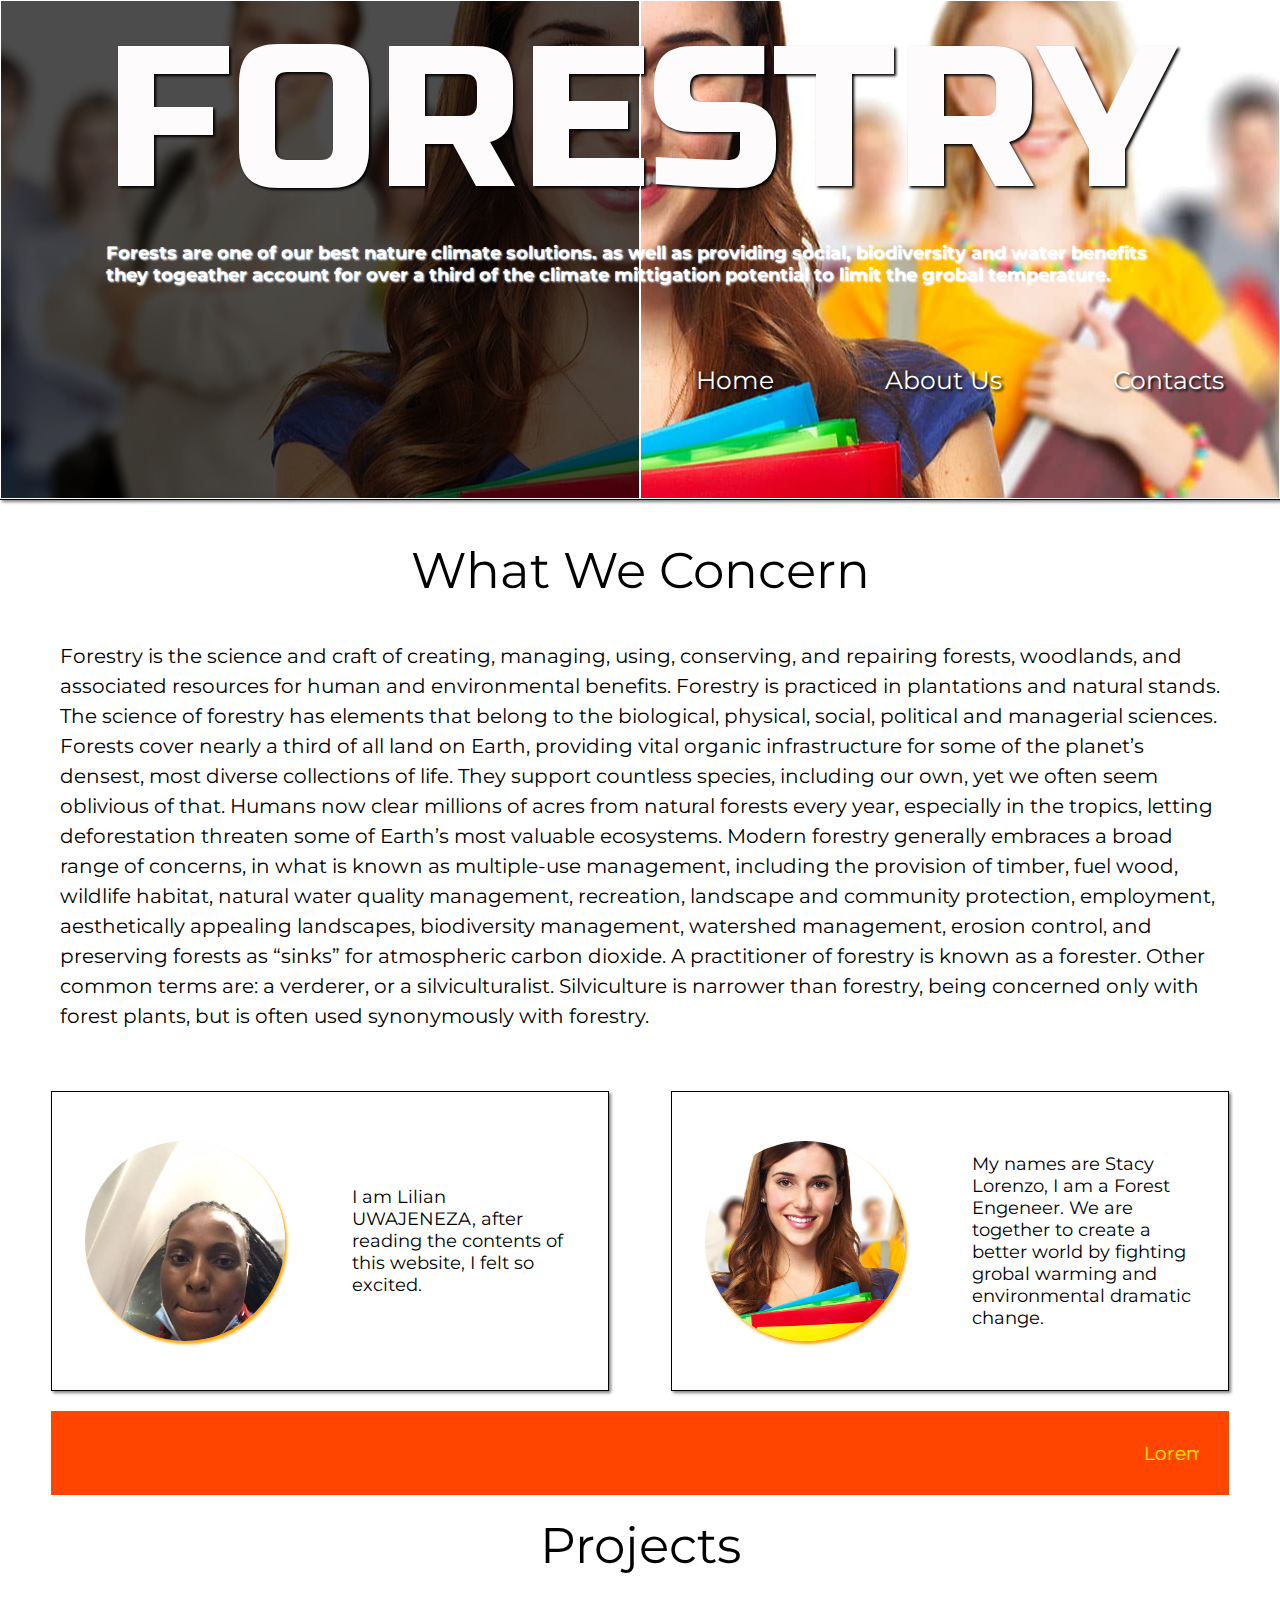
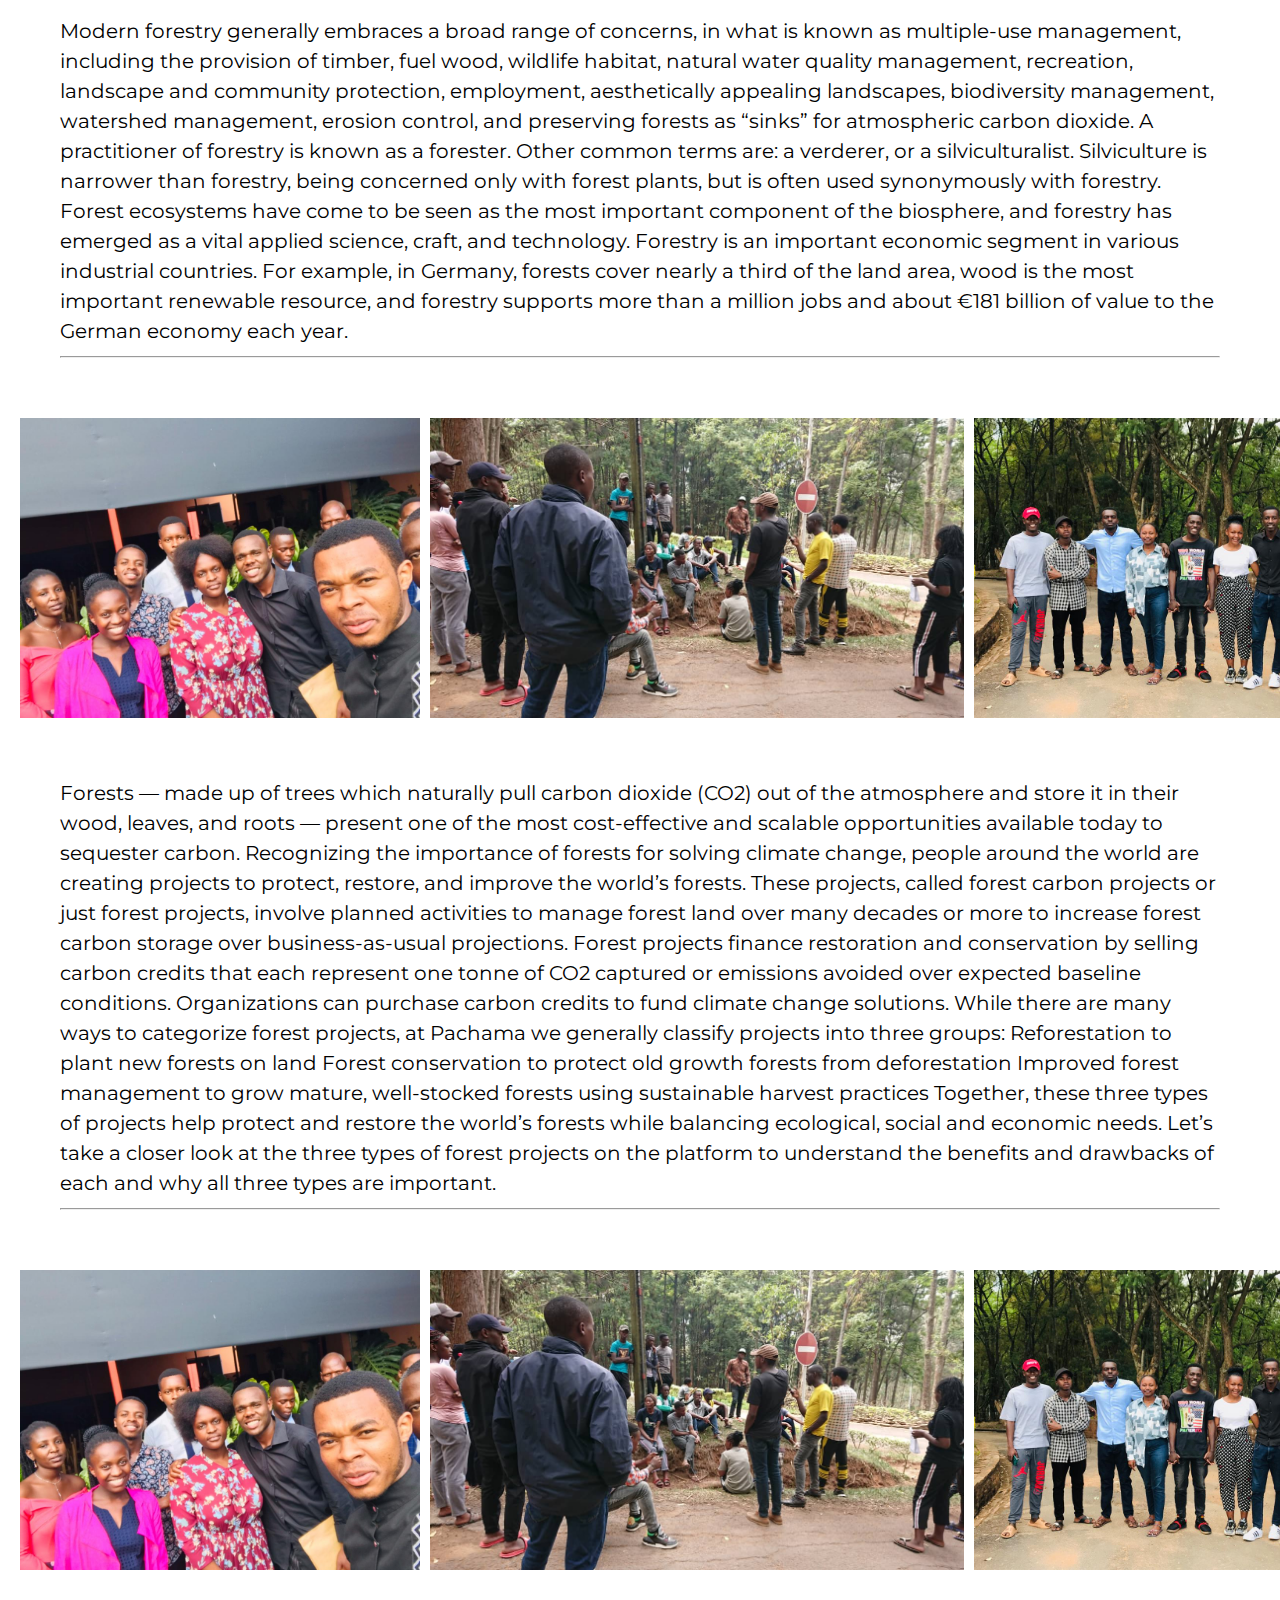
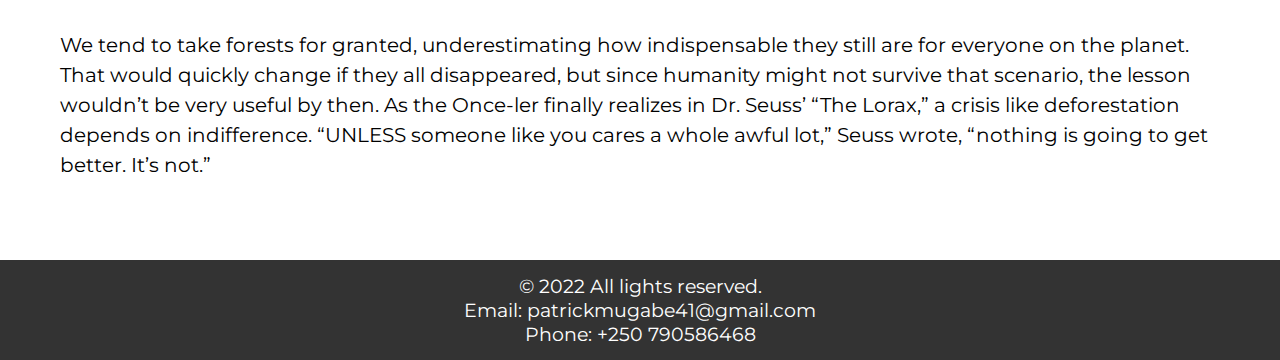
<file: Mupa/index.html>
<html>
    <head>
        <title>MUPA</title>
        <link rel="stylesheet" href="css/styles.css">
    </head>
    <body>
        <div class="container">
           <div class="nav">
               <div class="header">
                   <div class="logo">
                     <div>
                        <span class="one">FORESTRY</span>
                        <span>Forests are one of our best nature climate solutions. as well as providing social, biodiversity and water benefits they togeather account for over a third of the climate mittigation potential to limit the grobal temperature.</span>
                     </div> </div>
               </div>
               <div class="intro">
                   <div class="nav-bar">
                       <ul>
                           <li><a href="index.html">Home</a></li>
                           <li><a href="about.html">About Us</a></li>
                           <li><a href="contacts.html">Contacts</a></li>
                       </ul>
                   </div>
               </div>
           </div>
           <div class="content">
               <div class="section">
                   <center>
                    <div class="title">
                        What We Concern
                    </div>
                   </center>
                   <div class = "three">
                    Forestry is the science and craft of creating, managing, using, conserving, and repairing forests, woodlands, and associated resources for human and environmental benefits.

                    Forestry is practiced in plantations and natural stands. The science of forestry has elements that belong to the biological, physical, social, political and managerial sciences.
                    
                    Forests cover nearly a third of all land on Earth, providing vital organic infrastructure for some of the planet’s densest, most diverse collections of life. They support countless species, including our own, yet we often seem oblivious of that. Humans now clear millions of acres from natural forests every year, especially in the tropics, letting deforestation threaten some of Earth’s most valuable ecosystems.
                    
                    Modern forestry generally embraces a broad range of concerns, in what is known as multiple-use management, including the provision of timber, fuel wood, wildlife habitat, natural water quality management, recreation, landscape and community protection, employment, aesthetically appealing landscapes, biodiversity management, watershed management, erosion control, and preserving forests as “sinks” for atmospheric carbon dioxide.
                    
                    A practitioner of forestry is known as a forester. Other common terms are: a verderer, or a silviculturalist. Silviculture is narrower than forestry, being concerned only with forest plants, but is often used synonymously with forestry.
                   
                    </div>
                   
               </div>


               <div class="section cards">
               <div class="card">
                   <img src="imgs/2.jpg" alt=""><div>I am Lilian UWAJENEZA, after reading the contents of this website, I felt so excited.</div>
               </div>
               <div class="card">
                <img src="imgs/1.jpg" alt=""><div>My names are Stacy Lorenzo, I am a Forest Engeneer. We are together to create a better world by fighting grobal warming and environmental dramatic change.</div>
            </div>
            </div>
            
            <div class="section">
                <div class="banner">
                    <marquee behavior="" direction="">
                        Lorem ipsum dolor sit amet consectetur adipisicing elit. Veritatis illo autem totam odit possimus! Nobis, maxime? Illo optio eos possimus veritatis qui, nemo alias similique voluptate nobis sequi repellat quidem.
                    </marquee>
                </div>
            </div>

            <div class="section">
                <center>
                 <div class="title">
                     Projects
                 </div>
                </center>
                <div class = "three">
                    Modern forestry generally embraces a broad range of concerns, in what is known as multiple-use management, including the provision of timber, fuel wood, wildlife habitat, natural water quality management, recreation, landscape and community protection, employment, aesthetically appealing landscapes, biodiversity management, watershed management, erosion control, and preserving forests as “sinks” for atmospheric carbon dioxide.

A practitioner of forestry is known as a forester. Other common terms are: a verderer, or a silviculturalist. Silviculture is narrower than forestry, being concerned only with forest plants, but is often used synonymously with forestry.

Forest ecosystems have come to be seen as the most important component of the biosphere, and forestry has emerged as a vital applied science, craft, and technology.

Forestry is an important economic segment in various industrial countries. For example, in Germany, forests cover nearly a third of the land area, wood is the most important renewable resource, and forestry supports more than a million jobs and about €181 billion of value to the German economy each year.
                   <hr>
                
                 </div>
                
            </div>

            <div class="section">
                <div class="cards imgs">
                    
                        
                        <img src="imgs/3.jpg" alt="">
                        <img src="imgs/4.jpg" alt="">
                        <img src="imgs/5.jpg" alt="">
                  
                </div>
            </div>



            <div class="section">
               
                <div class = "three">
                    Forests — made up of trees which naturally pull carbon dioxide (CO2) out of the atmosphere and store it in their wood, leaves, and roots — present one of the most cost-effective and scalable opportunities available today to sequester carbon. Recognizing the importance of forests for solving climate change, people around the world are creating projects to protect, restore, and improve the world’s forests.

These projects, called forest carbon projects or just forest projects, involve planned activities to manage forest land over many decades or more to increase forest carbon storage over business-as-usual projections. Forest projects finance restoration and conservation by selling carbon credits that each represent one tonne of CO2 captured or emissions avoided over expected baseline conditions. Organizations can purchase carbon credits to fund climate change solutions.

While there are many ways to categorize forest projects, at Pachama we generally classify projects into three groups:

Reforestation to plant new forests on land
Forest conservation to protect old growth forests from deforestation
Improved forest management to grow mature, well-stocked forests using sustainable harvest practices
Together, these three types of projects help protect and restore the world’s forests while balancing ecological, social and economic needs. Let’s take a closer look at the three types of forest projects on the platform to understand the benefits and drawbacks of each and why all three types are important.
                   <hr>
                
                 </div>
                
            </div>

            <div class="section">
                <div class="cards imgs">
                    
                        
                        <img src="imgs/3.jpg" alt="">
                        <img src="imgs/4.jpg" alt="">
                        <img src="imgs/5.jpg" alt="">
                  
                </div>
            </div>

            <div class="section">
                <center>

                </center>
                <div class = "three">
                    We tend to take forests for granted, underestimating how indispensable they still are for everyone on the planet. That would quickly change if they all disappeared, but since humanity might not survive that scenario, the lesson wouldn’t be very useful by then. As the Once-ler finally realizes in Dr. Seuss’ “The Lorax,” a crisis like deforestation depends on indifference. “UNLESS someone like you cares a whole awful lot,” Seuss wrote, “nothing is going to get better. It’s not.”
                
                 </div>
                
            </div>
           </div>

           <div class="footer">
            <div><span>&copy; 2022 All lights reserved.</span></div>
            <div><span>Email: patrickmugabe41@gmail.com</span></div>
            <div><span>Phone: +250 790586468</span></div>
           </div>
        </div>
    </body>
</html>
</file>
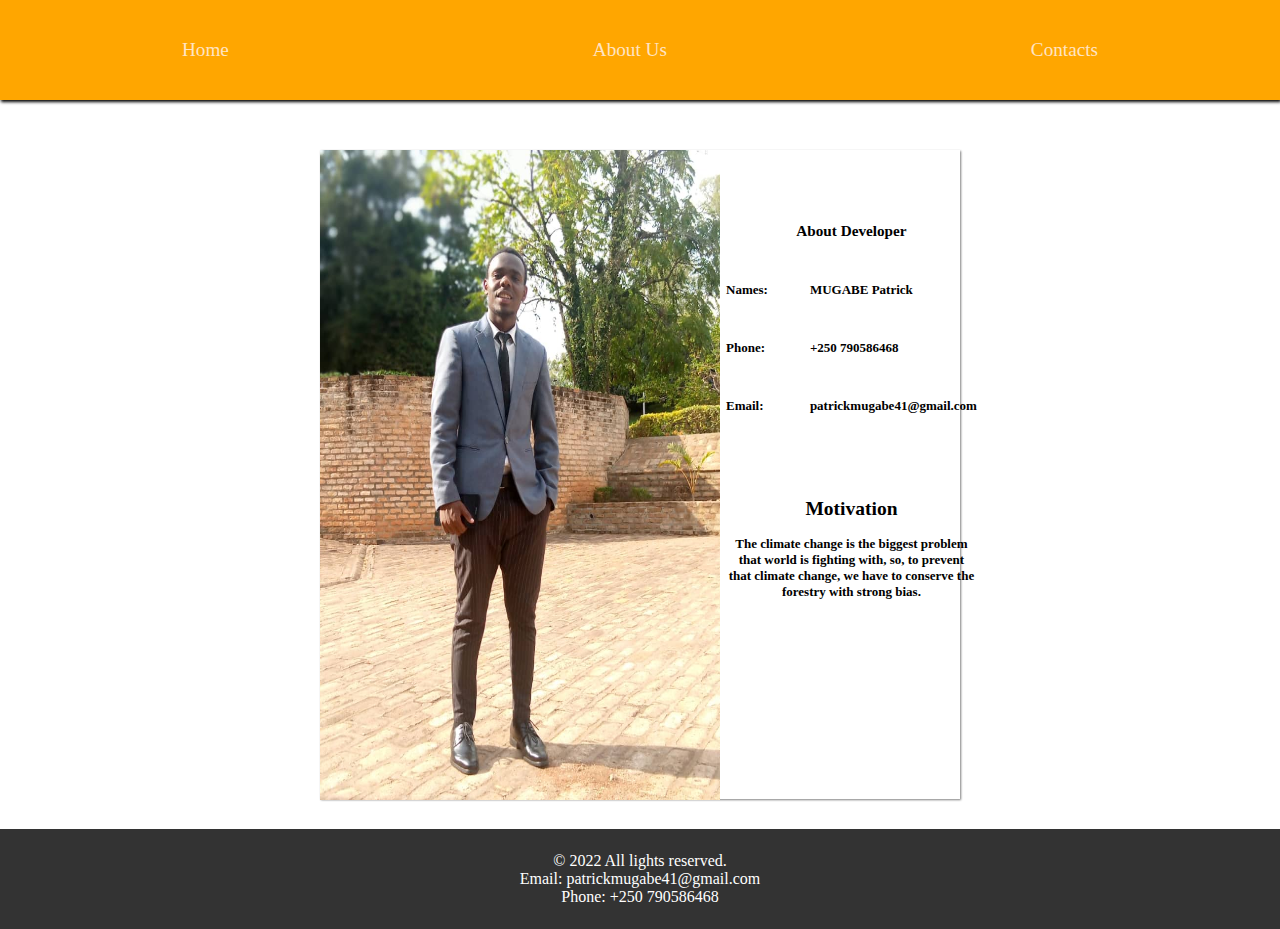
<file: Mupa/about.html>
<!DOCTYPE html>
<html lang="en">
<head>
    <meta charset="UTF-8">
    <meta http-equiv="X-UA-Compatible" content="IE=edge">
    <meta name="viewport" content="width=device-width, initial-scale=1.0">
    <link rel="stylesheet" href="css/about.css">
    <title>Document</title>
</head>
<body>
    <div class="container">
        <div class="nav-special">
            <ul>
                <li><a href="index.html">Home</a></li>
                <li><a href="about.html">About Us</a></li>
                <li><a href="contacts.html">Contacts</a></li>
            </ul>
        </div>

        <section>
           <img src="imgs/6.jpg" alt="" class="mupa">
           <div class="dev_desc">
               <table>
                   <tr><td  colspan = "2"><center><h3>About Developer</h3></center></td></tr>
                   <tr><td>Names:</td><td>MUGABE Patrick</td></tr>
                   <tr><td>Phone:</td><td>+250 790586468</td></tr>
                   <tr><td>Email:</td><td>patrickmugabe41@gmail.com</td></tr>
                   <tr><td  colspan = "2"><center><h3></h3></center></td></tr>

                   <tr><td  colspan = "2"><center>
                       <h2>Motivation</h2><br>
                       <h4>The climate change is the biggest problem that world is fighting with, so, to prevent that climate change, we have to conserve the forestry with strong bias.</h4></center></td></tr>
                   
               </table>
           </div>
        </section>

        <div class="footer">
            <div><span>&copy; 2022 All lights reserved.</span></div>
            <div><span>Email: patrickmugabe41@gmail.com</span></div>
            <div><span>Phone: +250 790586468</span></div>
           </div>
    </div>
</body>
</html>
</file>
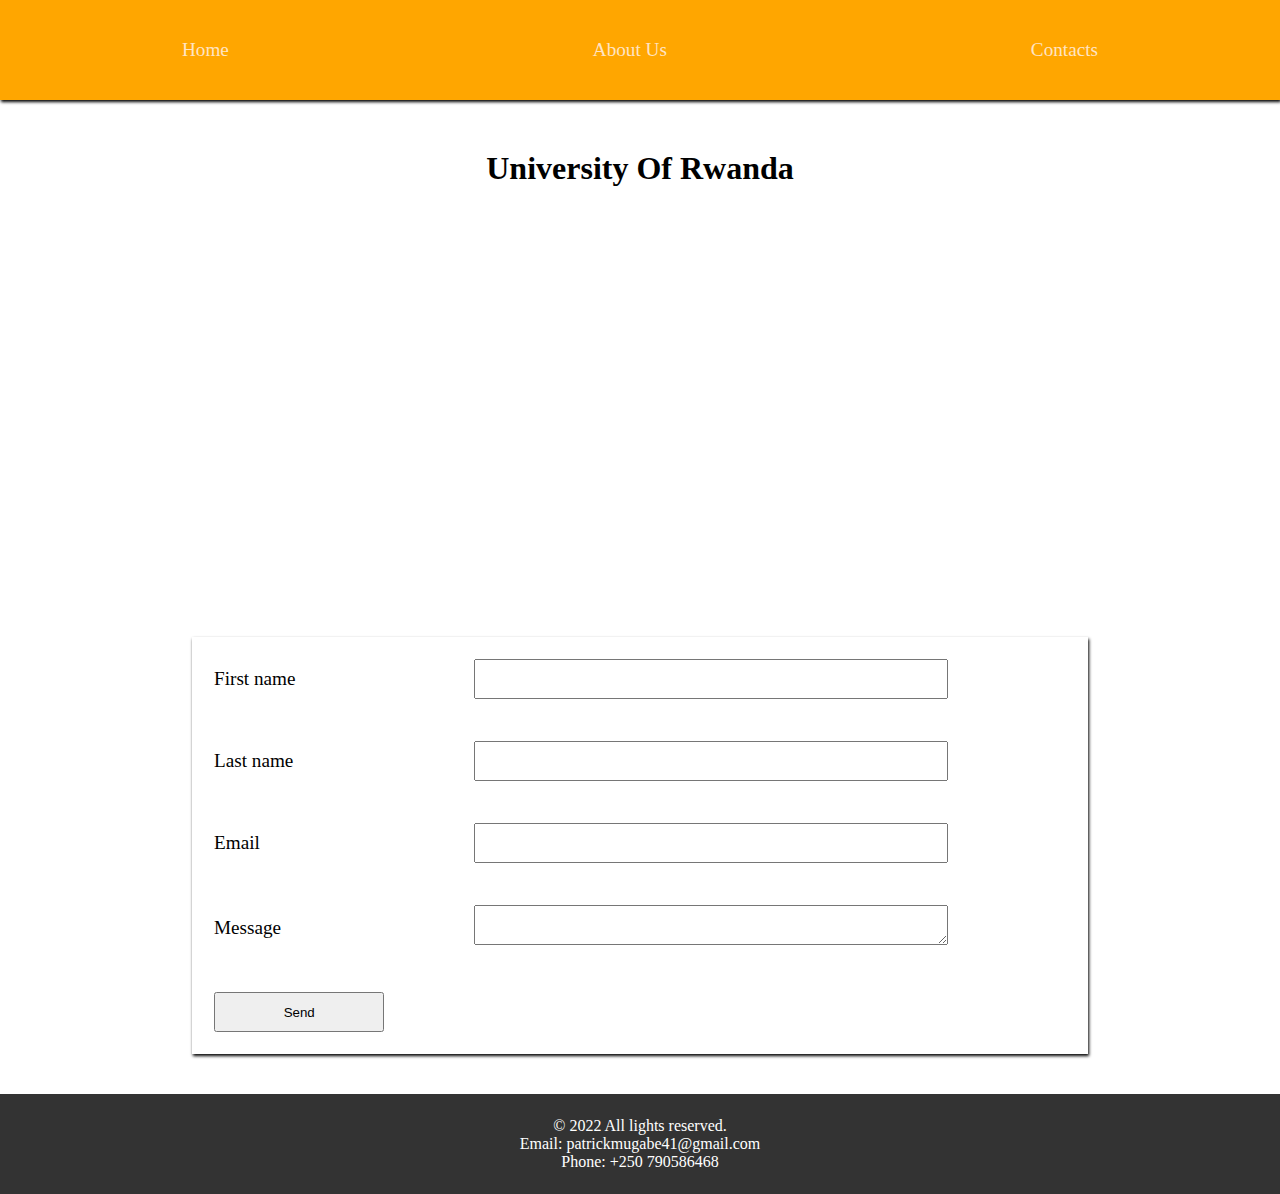
<file: Mupa/contacts.html>
<!DOCTYPE html>
<html lang="en">
<head>
    <meta charset="UTF-8">
    <meta http-equiv="X-UA-Compatible" content="IE=edge">
    <meta name="viewport" content="width=device-width, initial-scale=1.0">
    <link rel="stylesheet" href="css/contacts.css">
    <title>Document</title>
</head>
<body>
    <div class="container">
        <div class="nav-special">
            <ul>
                <li><a href="index.html">Home</a></li>
                <li><a href="about.html">About Us</a></li>
                <li><a href="contacts.html">Contacts</a></li>
            </ul>
        </div>
        <div class="contacts">
            <h1>University Of Rwanda</h1>
            <div class="mapouter"><div class="gmap_canvas"><iframe class="gmap_iframe" frameborder="0" scrolling="no" marginheight="0" marginwidth="0" src="https://maps.google.com/maps?width=600&amp;height=400&amp;hl=en&amp;q=UNIVERSITY OF RWANDA&amp;t=h&amp;z=14&amp;ie=UTF8&amp;iwloc=B&amp;output=embed"></iframe><a href="https://formatjson.org/">format json</a></div><style>.mapouter{position:relative;text-align:right;width:600px;height:400px;}.gmap_canvas {overflow:hidden;background:none!important;width:600px;height:400px;}.gmap_iframe {width:600px!important;height:400px!important;}</style></div>
        </div>
        <div class="form-box">
            <form action="" method="post">
                <table>
                    
                  <tr><td><label for="">First name</label></td><td><input type="text"></td></tr>
                  <tr><td><label for="">Last name</label></td><td><input type="text"></td></tr>
                  <tr><td><label for="">Email</label></td><td><input type="text"></td></tr>
                  <tr><td><label for="">Message</label></td><td><textarea name="" id="" cols="30" rows="10"></textarea></td></tr>
                  <tr>
                      <td colspan="2"><input type="submit" value="Send"></td>
                  </tr>
                  
                </table>
            </form>
        </div>
        <div class="footer">
            <div><span>&copy; 2022 All lights reserved.</span></div>
            <div><span>Email: patrickmugabe41@gmail.com</span></div>
            <div><span>Phone: +250 790586468</span></div>
           </div>
    </div>
    
</body>
</html>
</file>
<file: Mupa/css/styles.css>
@import url('https://fonts.googleapis.com/css2?family=Montserrat&family=Rubik+Bubbles&display=swap');
@import url('https://fonts.googleapis.com/css2?family=Montserrat&display=swap');
@import url('https://fonts.googleapis.com/css2?family=Montserrat&family=Rubik+Bubbles&family=Russo+One&display=swap');
*{
    margin:0;
    padding:0;
    box-sizing: border-box;
    text-decoration: none;
    list-style: none;
    font-family: 'Montserrat', sans-serif;
}

body{
    background-color: #fff;
}

.container{
    display: flex;
    flex-direction: column;
    min-height: 100vh;
    gap:20px;
}

.nav{
    background-image: url(../imgs/1.jpg);
    height: 500px;
    border-bottom:1px solid black;
    box-shadow: 2px 2px 3px grey;
    background-position: center;
    /* background-size: cover; */
    display: flex;

}

.nav > div{
    border:1px solid white;
    width: 50%;
}

.nav .header{
    background-color: rgba(0, 0, 0,.7);
}

.logo div{
    display: flex;
    flex-direction: column;
    position:absolute;
    transform: translateX(-50%);
    left:50%;
}


.logo .one{
    font-size: 200px;
    color: rgb(253, 251, 251);
    background-color: transparent;
    text-shadow: 2px 2px 3px black;
    font-family: 'Russo One', cursive;;
}

.logo div :nth-child(2n){
    color: white;
    font-size: large;
    font-weight:bolder;
    text-shadow: 1px 1px 2px white;
}


.section{
display: flex;
flex-direction: column;
margin: 20px;

}

.section .title{
    font-size: 50px;
}

.section .three{
    padding: 40px;
    font-size: 20px;
    line-height: 30px;
}

hr{
    margin-top: 10px;
}

.cards{
    display:flex;
    flex-direction:row;
    justify-content: space-around;
    
}

.card{
    width:45%;
    height: 300px;
    border:1px solid black;
    box-shadow: 2px 2px 3px grey;
    display: flex;
    flex-direction:row;
    justify-content: space-around;
    align-items: center;
}

.card img{
    height: 200px;
    width:200px;
    border-radius: 50%;
    box-shadow: 2px 3px 3px orange;
    object-fit: cover;
}

.intro{
    position: relative;

}




.card div{
    width: 40%;
    font-size: large;
}

.banner{
    padding:30px;
    width: 95%;
    margin:auto;
    background-color: orangered;
    color:yellow;
    font-size: larger;
}
.imgs{
    display: flex;
    gap:10px;
}
.imgs img{
    width: 100%;
    height: 300px;
    object-fit: cover;
}

.footer{
    height: 100px;
    background-color: rgba(0, 0, 0,.8);
    display: flex;
    justify-content: center;
    flex-direction: column;

}

/* .footer div{
    border:1px solid rgb(73, 207, 36);
    width: 30%;
    display: flex;
    align-items: center;
    justify-content: center;
    color:whitesmoke;
    font-size: larger;
    line-height: 40px;
} */

.footer div{
    text-align: center;
    font-size: larger;
    color:white;
    text-shadow: orangered;
}

.nav-bar{
    position:absolute;
    inset: 0;
}

.intro ul{
    display: absolute;
    margin-top:57%;
    display: flex;
    flex-direction: row;
    justify-content: space-around;
    font-size: large;
    
}

.intro ul li a{
    color:white;
    font-size: 25px;
    text-shadow: 2px 2px 3px black;
}

.intro ul li a:hover{
    text-shadow: 2px 2px 3px rgb(255, 255, 255);
    color:orangered;
    text-decoration: underline;
}
</file>
<file: Mupa/css/about.css>
@import url();
*{
    margin: 0;
    padding:0;
    box-sizing: border-box;
    text-decoration: none;
    list-style:none;
}
.container{
    min-height: 100vh;
    position:relative;
    display: flex;
    flex-direction: column;
    align-items: center;

}


.footer{
    height: 100px;
    background-color: rgba(0, 0, 0,.8);
    display: flex;
    justify-content: center;
    align-items: center;
    flex-direction: column;
    width:100%;
    color: white;

}

.contacts{
    display: flex;
    align-items: center;
    justify-content: center;
    flex-direction: column;
    gap:30px;
    margin-bottom:20px;
}

input[type = 'submit']{
    margin: auto;
    width:20%;
}

.nav-special{
    height: 100px;
    width: 100%;
    background-color: rgb(255, 166, 0);
    position:relative;
    box-shadow: 1px 2px 3px rgb(0, 0, 0);
    margin-bottom: 50px;
}

.nav-special ul{
    position: absolute;
    inset: 0;
    display: flex;
    justify-content: space-around;
    font-size: larger;
    align-items: center;
   
}

.nav-special ul a{
    color:bisque;
}

.nav-special ul a:hover{
    color:red;
    text-shadow:1px 2px 3px black;
}

section{
    min-height: 300px;
    width: 50%;
    margin-bottom:30px;
    box-shadow: 1px 1px 2px  grey;
}

section:first-child{
    padding:50px;
    background-color: blanchedalmond;
}
.mupa{
    height: 650px;
    width:400px;
    margin-bottom: -5px;
}

section{
    position:relative;
}

.dev_desc{
    position:absolute;
    top:0;
    bottom: 0;
    right: 0;
    width: 40%;
}

td{
    padding:20px;
    font-weight: bolder;
    font-size: small;
}


table{
    padding-top:50px;
}
</file>
<file: Mupa/css/contacts.css>
@import url();
*{
    margin: 0;
    padding:0;
    box-sizing: border-box;
    text-decoration: none;
    list-style:none;
}
.container{
    min-height: 100vh;
    position:relative;
}
table{
    width: 70%;
    margin: auto;
    font-size: larger;
    box-shadow: 1px 2px 3px black;
    margin-bottom: 40px;
}

td{
    padding:20px;
}

input,textarea{
    height: 40px;
    width: 80%;
}

.footer{
    height: 100px;
    background-color: rgba(0, 0, 0,.8);
    display: flex;
    justify-content: center;
    align-items: center;
    flex-direction: column;
    width:100%;
    color: white;

}

.contacts{
    display: flex;
    align-items: center;
    justify-content: center;
    flex-direction: column;
    gap:30px;
    margin-bottom:20px;
}

input[type = 'submit']{
    margin: auto;
    width:20%;
}

.nav-special{
    height: 100px;
    width: 100%;
    background-color: rgb(255, 166, 0);
    position:relative;
    box-shadow: 1px 2px 3px rgb(0, 0, 0);
    margin-bottom: 50px;
}

.nav-special ul{
    position: absolute;
    inset: 0;
    display: flex;
    justify-content: space-around;
    font-size: larger;
    align-items: center;
   
}

.nav-special ul a{
    color:bisque;
}

.nav-special ul a:hover{
    color:red;
    text-shadow:1px 2px 3px black;
}
</file>
